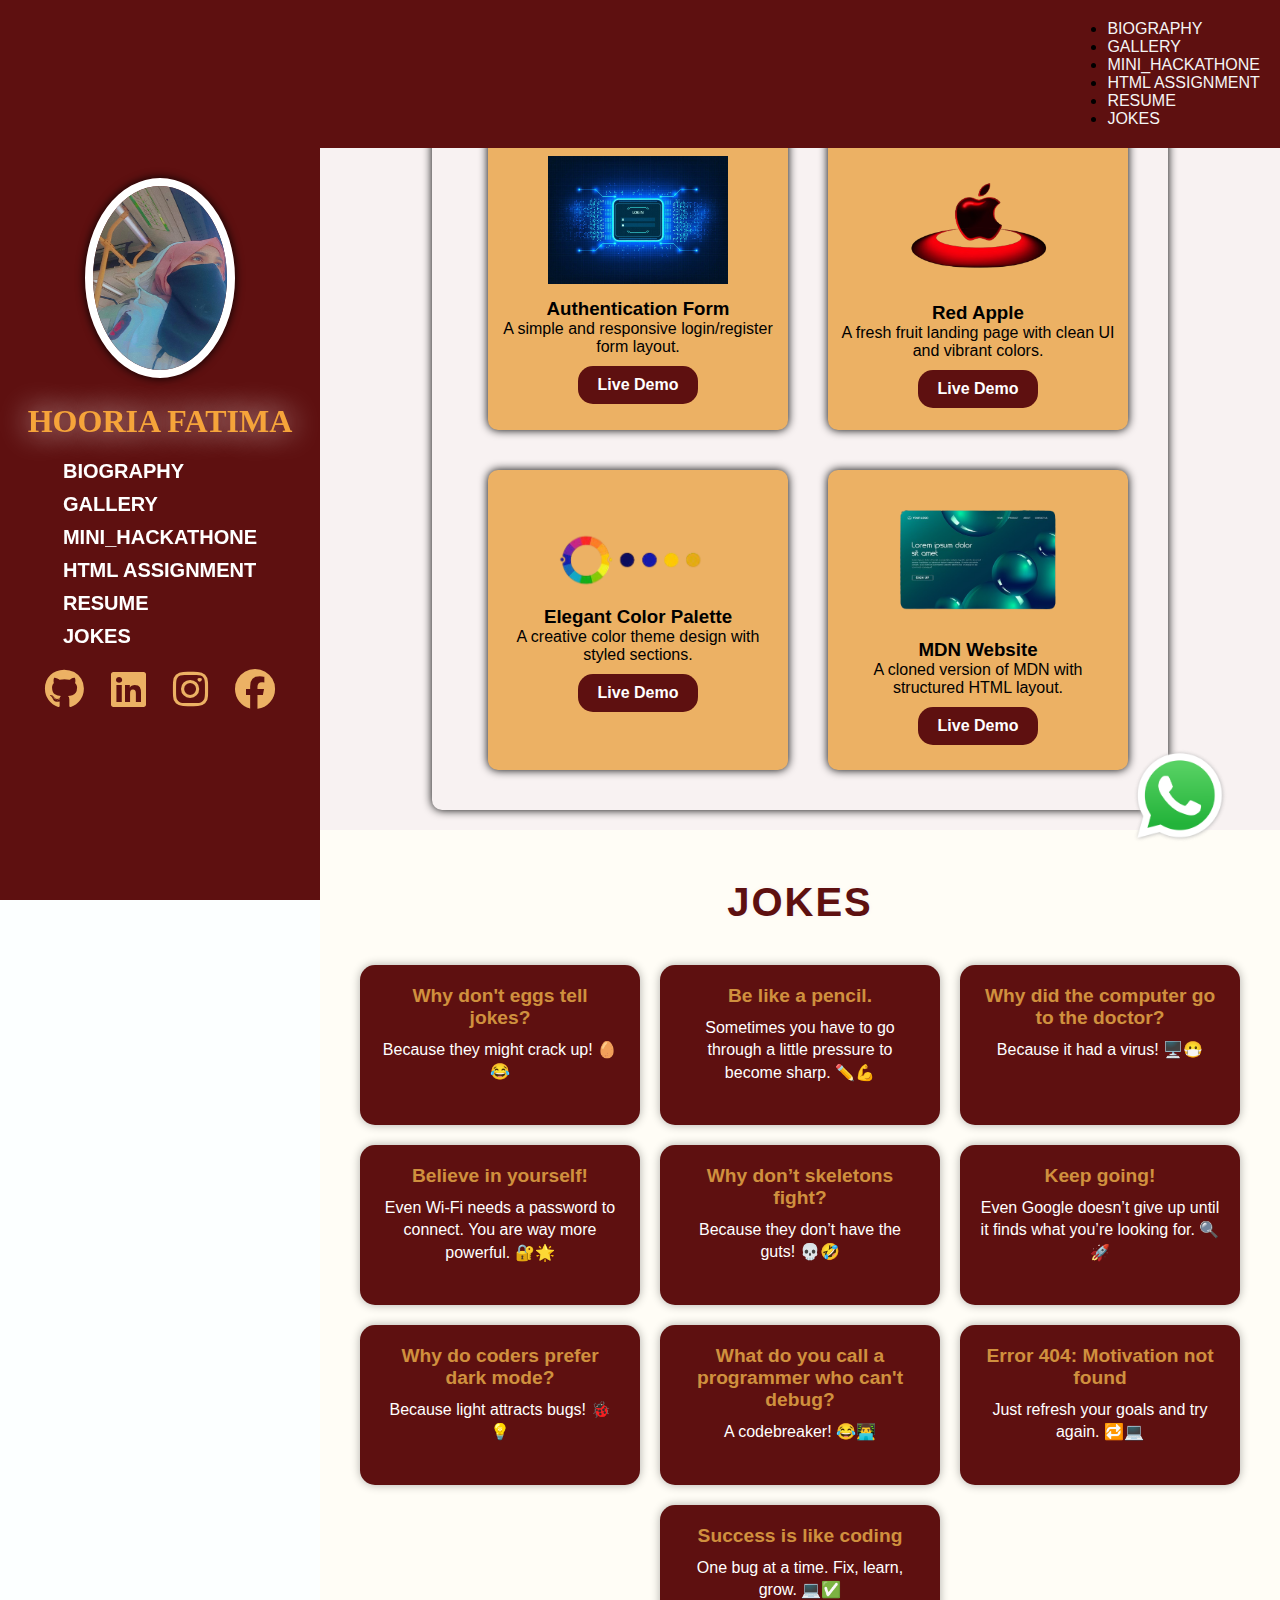
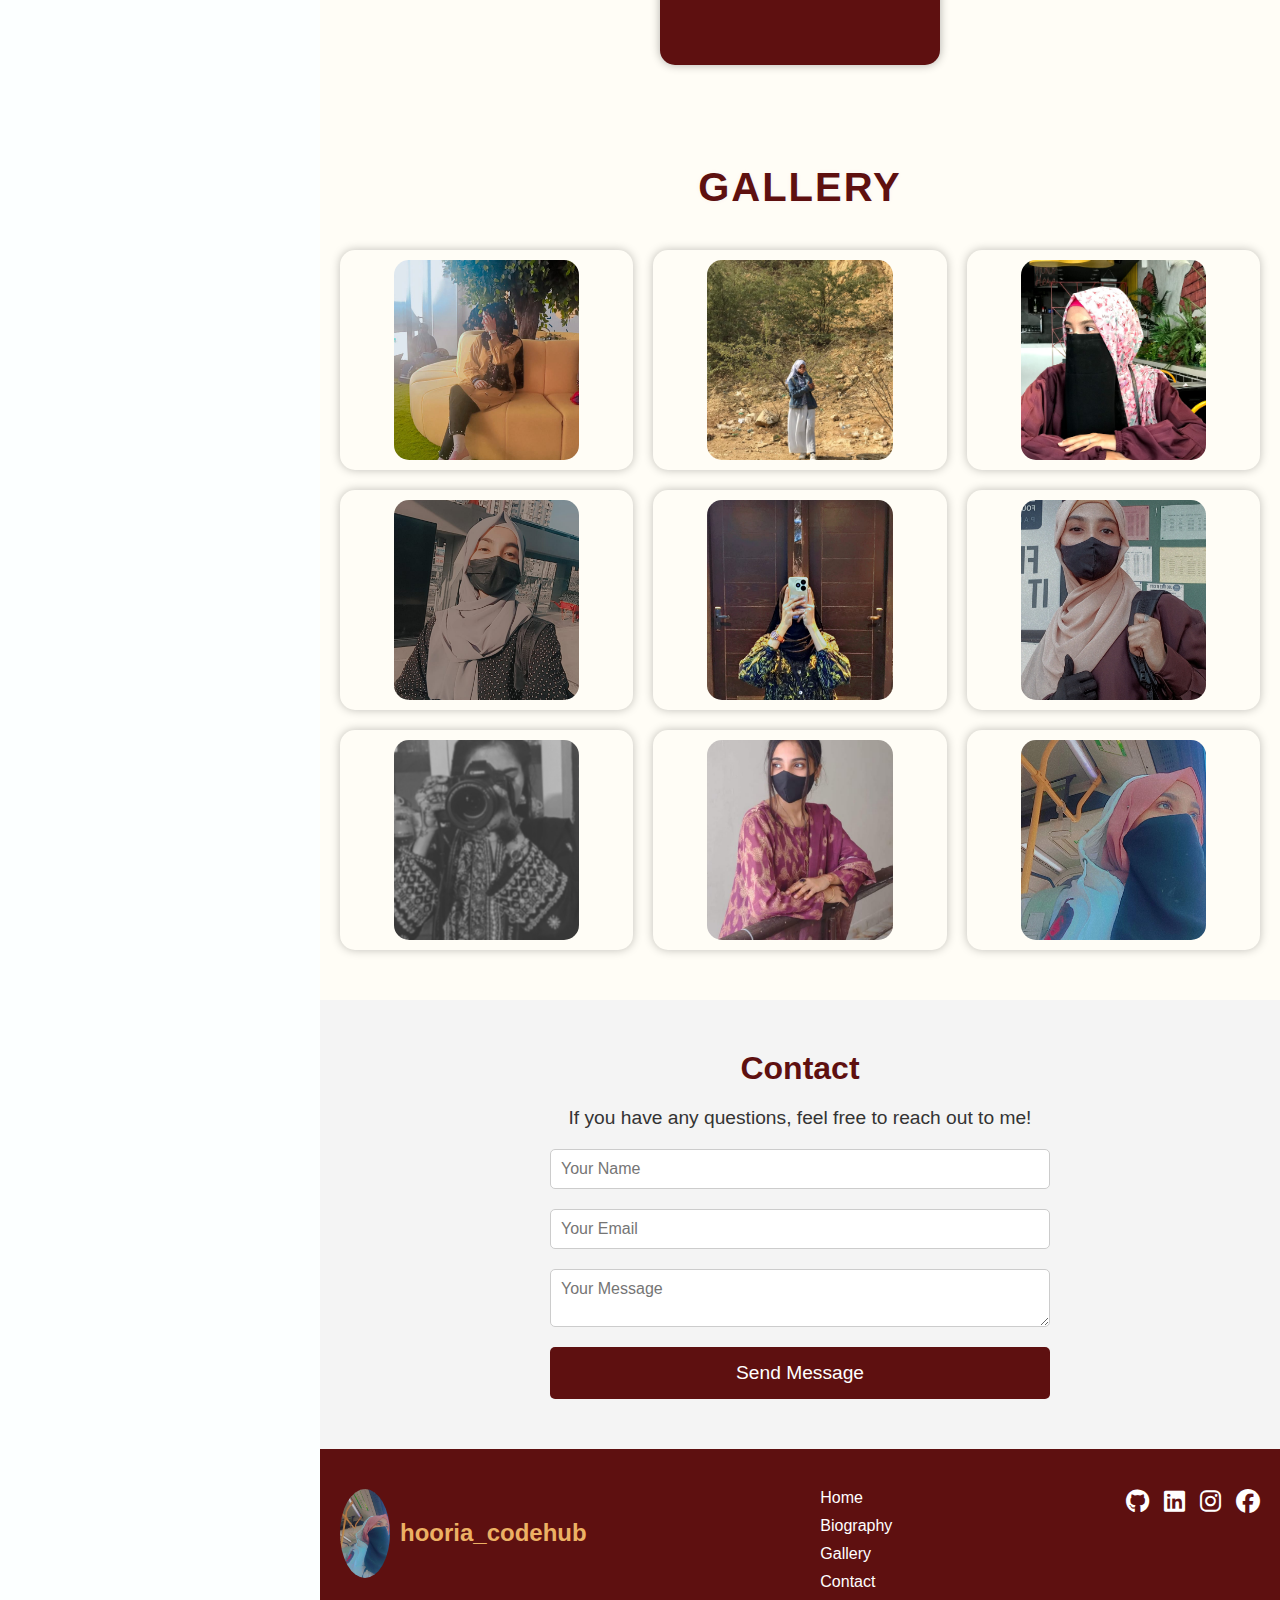
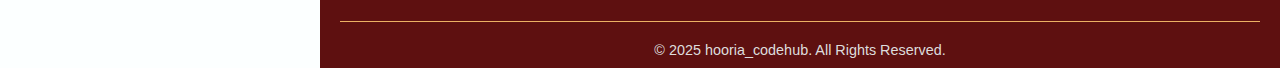
<file: index.html>
<!DOCTYPE html>
<html lang="en">
<head>
  <meta charset="UTF-8" />
  <meta name="viewport" content="width=device-width, initial-scale=1.0"/>
  <title>CSS Collection WebPage</title>
  <link rel="stylesheet" href="./style.css" />
  
  <!-- Font Awesome CDN -->
  <link rel="stylesheet" href="https://cdnjs.cloudflare.com/ajax/libs/font-awesome/6.5.0/css/all.min.css"/>
</head>
<body>
<!-- header section -->
<div class="container">
  <div class="whatsapp-logo">
    <a href="" class="whatsApp" rel="noopener noreferrer">
      <img src="./images/WhatsApp.webp" alt="" />
    </a>
  </div>

  <!-- ✅ Mobile Menu Icon -->
  <div class="menu-toggle" id="menu-toggle">
    <img
      src="images/menu.png"
      alt="menulogo"
      width="40px"
      height="40px"
      class="menu-icon"
    />
     <ul>
        <li><a href="./biography.html">BIOGRAPHY</a></li>
        <li><a href="#gallery">GALLERY</a></li>
        <li><a href="https://hk-website.netlify.app/">MINI_HACKATHONE</a></li>
        <li><a href="https://hooriakhan-html-projects.netlify.app/">HTML ASSIGNMENT</a></li>
        <li><a href="https://resume-ui-hk.netlify.app/">RESUME</a></li>
        <li><a href="#jokes">JOKES</a></li>
      </ul>
  </div>

  <div class="side-container">
    <div class="image">
      <img src="./images/logo.jpeg" alt="Website Logo" width="100px" />
      <h2>HOORIA Fatima</h2>
    </div>

    <div class="menu" id="menu">
      <ul>
        <li><a href="./biography.html">BIOGRAPHY</a></li>
        <li><a href="#gallery">GALLERY</a></li>
        <li><a href="https://hk-website.netlify.app/">MINI_HACKATHONE</a></li>
        <li><a href="https://hooriakhan-html-projects.netlify.app/">HTML ASSIGNMENT</a></li>
        <li><a href="https://resume-ui-hk.netlify.app/">RESUME</a></li>
        <li><a href="#jokes">JOKES</a></li>
      </ul>
    </div>

    <div class="icon">
      <ul>
        <li><a href="https://github.com/HKMentor" target="_blank"><i class="fa-brands fa-github"></i></a></li>
        <li><a href="https://www.linkedin.com/in/hooria-fatima-54753927b/" target="_blank"><i class="fa-brands fa-linkedin"></i></a></li>
        <li><a href="https://www.instagram.com/hooria_codehub/" target="_blank"><i class="fa-brands fa-instagram"></i></a></li>
        <li><a href="https://www.facebook.com/profile.php?id=61553411646244&ref=ig_profile_ac" target="_blank"><i class="fa-brands fa-facebook"></i></a></li>
      </ul>
    </div>
  </div>
</div>


<!-- center content -->
<div class="main-content" id="top">
  <div class="cards-container">


    <div class="card">
      <div class="card-content">
        <a href="https://681ba5df51058a76628d9cd7--monumental-tanuki-fe97eb.netlify.app/" target="_blank"  rel="noopener noreferrer">
          <img src="./images/loginform.jpg" alt="" width="100px" >
        </a>   
        <h3>Authentication Form</h3>
        <p>A simple and responsive login/register form layout.</p>
        <button class="btn"><a href="https://681ba5df51058a76628d9cd7--monumental-tanuki-fe97eb.netlify.app/" target="_blank"  rel="noopener noreferrer">Live Demo</a></button>
      </div>
    </div>
    
    <div class="card">
      <div class="card-content">
        <a href="https://681ba5a5ea00c49b4e0d585a--effortless-dolphin-41d524.netlify.app/" target="_blank"  rel="noopener noreferrer">
          <img src="./images/img01.png" alt="" width="100px">
        </a>
        <h3>Red Apple</h3>
        <p>A fresh fruit landing page with clean UI and vibrant colors.</p>
        <button class="btn"><a href="https://681ba5a5ea00c49b4e0d585a--effortless-dolphin-41d524.netlify.app/" target="_blank"  rel="noopener noreferrer">Live Demo</a></button>
      </div>
    </div>

    <div class="card">
      <div class="card-content">
        <a href="https://681f3f33ee86c8e2460f96c4--cozy-halva-ae2e69.netlify.app/" target="_blank"  rel="noopener noreferrer">
          <img src="./images/img03.png" alt="" width="100px">
        </a>
        <h3>Elegant Color Palette</h3>
        <p>A creative color theme design with styled sections.</p>
        <button class="btn"><a href="https://681f3f33ee86c8e2460f96c4--cozy-halva-ae2e69.netlify.app/" target="_blank"  rel="noopener noreferrer">Live Demo</a></button>
      </div>
    </div>

    <div class="card">
      <div class="card-content">
        <a href="https://681ba64cd73c765629b7b33b--comforting-pavlova-de4331.netlify.app/" target="_blank"  rel="noopener noreferrer">
          <img src="./images/img04.png" alt="" width="100px">
        </a>
        <h3>MDN Website</h3>
        <p>A cloned version of MDN with structured HTML layout.</p>
        <button class="btn"><a href="https://681ba64cd73c765629b7b33b--comforting-pavlova-de4331.netlify.app/" target="_blank"  rel="noopener noreferrer">Live Demo</a></button>
      </div>
    </div>

  </div>
</div>

<!--Jokes Section  -->
<div class="jokes-section" id="jokes">
  <h2>JOKES</h2>
  <div class="jokes-container">
    <div class="joke-card">

      <!-- 1st -->
      <div class="joke-conten">
        <h3>Why don't eggs tell jokes?</h3>
        <p>Because they might crack up! 🥚😂</p>
      </div>

      <!-- 2nd -->
      <div class="joke-conten">
        <h3>Be like a pencil.</h3>
        <p>Sometimes you have to go through a little pressure to become sharp. ✏️💪</p>
      </div>

      <!-- 3rd -->
      <div class="joke-conten">
        <h3>Why did the computer go to the doctor?</h3>
        <p>Because it had a virus! 🖥️😷</p>
      </div>

      <!-- 4th -->
      <div class="joke-conten">
        <h3>Believe in yourself!</h3>
        <p>Even Wi-Fi needs a password to connect. You are way more powerful. 🔐🌟</p>
      </div>

      <!-- 5th -->
      <div class="joke-conten">
        <h3>Why don’t skeletons fight?</h3>
        <p>Because they don’t have the guts! 💀🤣</p>
      </div>

      <!-- 6th -->
      <div class="joke-conten">
        <h3>Keep going!</h3>
        <p>Even Google doesn’t give up until it finds what you’re looking for. 🔍🚀</p>
      </div>

      <!-- 7th -->
      <div class="joke-conten">
        <h3>Why do coders prefer dark mode?</h3>
        <p>Because light attracts bugs! 🐞💡</p>
      </div>

      <!-- 8th -->
      <div class="joke-conten">
        <h3>What do you call a programmer who can't debug?</h3>
        <p>A codebreaker! 😂👨‍💻</p>
      </div>

      <!-- 9th -->
      <div class="joke-conten">
        <h3>Error 404: Motivation not found</h3>
        <p>Just refresh your goals and try again. 🔁💻</p>
      </div>

      <!-- 10th -->
      <div class="joke-conten">
        <h3>Success is like coding</h3>
        <p>One bug at a time. Fix, learn, grow. 💻✅</p>
      </div>

    </div>
  </div>
</div>


<!-- Gallery -->
 <div class="gallery-section" id="gallery">
  <h2>Gallery</h2>
  <div class="gallery-container">
    <div class="gallery-item">
      <img src="./images/hk1.jpeg" alt="">
    </div>
    <div class="gallery-item">
      <img src="./images/hk2.jpeg" alt="">
    </div>
    <div class="gallery-item">
      <img src="./images/hk4.jpeg" alt="">
    </div>
    <div class="gallery-item">
      <img src="./images/hk10.jpeg" alt="">
    </div>
    <div class="gallery-item">
      <img src="./images/hk3.jpeg" alt="">
    </div>
    <div class="gallery-item">
      <img src="./images/hk6.jpeg" alt="">
    </div>
    <div class="gallery-item">
      <img src="./images/hk11.jpeg" alt="">
    </div>
    <div class="gallery-item">
      <img src="./images/hk8.jpeg" alt="">
    </div>
    <div class="gallery-item">
      <img src="./images/logo.jpeg" alt="">
    </div>
  </div>
 </div>



 <!-- Contact Section -->
<div class="contact-section" id="contact">
  <h2>Contact</h2>
  <p>If you have any questions, feel free to reach out to me!</p>
  <form action="#" method="post">
    <input type="text" placeholder="Your Name" required>
    <input type="email" placeholder="Your Email" required>
    <textarea placeholder="Your Message" required></textarea>
    <button type="submit">Send Message</button>
  </form>
</div>

<!-- Footer -->
<footer class="footer">
  <div class="footer-container">
    <div class="footer-logo">
      <img src="./images/logo.jpeg" alt="Website Logo" width="50px" />
      <h3>hooria_codehub</h3>
    </div>
    <div class="footer-menu">
      <ul>
        <li><a href="#top">Home</a></li>
        <li><a href="biography.html">Biography</a></li>
        <li><a href="#gallery">Gallery</a></li>
        <li><a href="#contact">Contact</a></li>
      </ul>
    </div>
    <div class="footer-social">
      <ul>
        <li><a href="https://github.com/HKMentor" target="_blank"  rel="noopener noreferrer"><i class="fa-brands fa-github"></i></a></li>
        <li><a href="https://www.linkedin.com/in/hooria-fatima-54753927b/" target="_blank"  rel="noopener noreferrer"><i class="fa-brands fa-linkedin"></i></a></li>
        <li><a href="https://www.instagram.com/hooria_codehub/" target="_blank"  rel="noopener noreferrer"><i class="fa-brands fa-instagram"></i></a></li>
        <li><a href="https://www.facebook.com/profile.php?id=61553411646244&ref=ig_profile_ac" target="_blank"  rel="noopener noreferrer"><i class="fa-brands fa-facebook"></i></a></li>
      </ul>
    </div>
  </div>
  <div class="footer-bottom">
    <p>&copy; 2025 hooria_codehub. All Rights Reserved.</p>
  </div>
</footer>
 <!-- js -->
<script>
  const toggle = document.getElementById("menu-toggle");
  const menu = document.getElementById("menu");

  toggle.addEventListener("click", () => {
    menu.classList.toggle("active");
  });
</script>


</body>
</html>
</file>
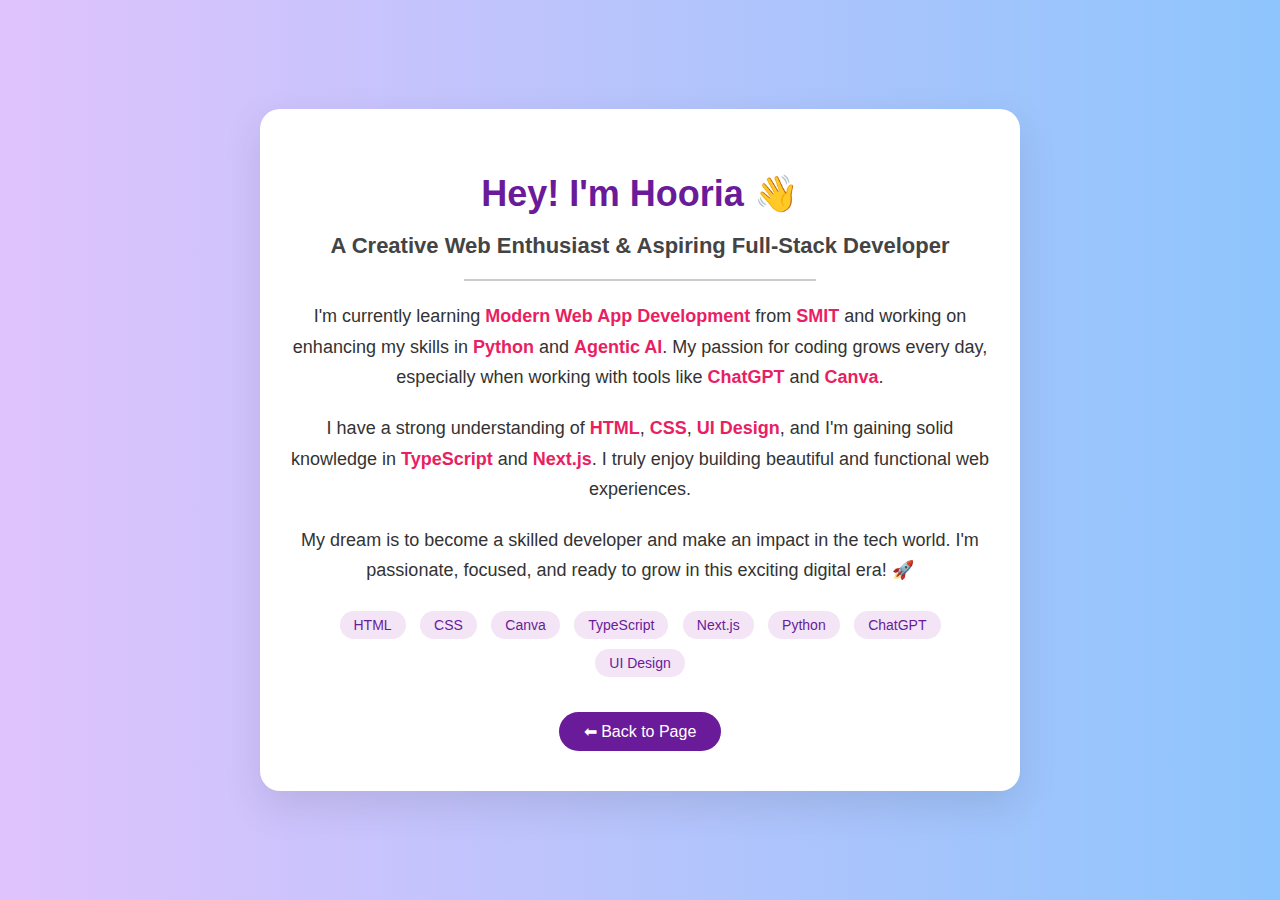
<file: biography.html>
<!DOCTYPE html>
<html lang="en">
<head>
  <meta charset="UTF-8" />
  <meta name="viewport" content="width=device-width, initial-scale=1.0"/>
  <title>Hooria Khan - Web Developer</title>
  <style>
    body {
      margin: 0;
      padding: 0;
      background: linear-gradient(to right, #e0c3fc, #8ec5fc);
      font-family: 'Poppins', sans-serif;
      display: flex;
      justify-content: center;
      align-items: center;
      min-height: 100vh;
    }

    .bio-container {
      background-color: #fff;
      border-radius: 20px;
      box-shadow: 0 15px 40px rgba(0, 0, 0, 0.1);
      max-width: 700px;
      padding: 40px 30px;
      text-align: center;
      transition: all 0.3s ease;
    }

    .bio-container:hover {
      transform: translateY(-5px);
    }

    h1 {
      font-size: 36px;
      color: #6a1b9a;
      margin-bottom: 10px;
    }

    h2 {
      font-size: 22px;
      color: #444;
      margin-bottom: 20px;
    }

    p {
      font-size: 18px;
      color: #333;
      line-height: 1.7;
      margin-bottom: 20px;
    }

    .highlight {
      color: #e91e63;
      font-weight: 600;
    }

    .tech-badge {
      display: inline-block;
      background-color: #f3e5f5;
      color: #6a1b9a;
      border-radius: 30px;
      padding: 6px 14px;
      font-size: 14px;
      margin: 5px;
      font-weight: 500;
    }

    hr {
      width: 50%;
      border: 1px solid #ccc;
      margin: 20px auto;
    }

    .back-btn {
      margin-top: 30px;
      display: inline-block;
      padding: 10px 25px;
      background-color: #6a1b9a;
      color: #fff;
      text-decoration: none;
      font-size: 16px;
      border-radius: 30px;
      transition: background 0.3s ease;
    }

    .back-btn:hover {
      background-color: #4a148c;
    }

    @media (max-width: 600px) {
      h1 { font-size: 28px; }
      p { font-size: 16px; }
    }
  </style>
</head>
<body>

  <div class="bio-container">
    <h1>Hey! I'm Hooria 👋</h1>
    <h2>A Creative Web Enthusiast & Aspiring Full-Stack Developer</h2>
    <hr>

    <p>
      I'm currently learning <span class="highlight">Modern Web App Development</span> from <span class="highlight">SMIT</span> and working on enhancing my skills in <span class="highlight">Python</span> and <span class="highlight">Agentic AI</span>. My passion for coding grows every day, especially when working with tools like <span class="highlight">ChatGPT</span> and <span class="highlight">Canva</span>.
    </p>

    <p>
      I have a strong understanding of <span class="highlight">HTML</span>, <span class="highlight">CSS</span>, <span class="highlight">UI Design</span>, and I'm gaining solid knowledge in <span class="highlight">TypeScript</span> and <span class="highlight">Next.js</span>. I truly enjoy building beautiful and functional web experiences.
    </p>

    <p>
      My dream is to become a skilled developer and make an impact in the tech world. I'm passionate, focused, and ready to grow in this exciting digital era! 🚀
    </p>

    <div>
      <span class="tech-badge">HTML</span>
      <span class="tech-badge">CSS</span>
      <span class="tech-badge">Canva</span>
      <span class="tech-badge">TypeScript</span>
      <span class="tech-badge">Next.js</span>
      <span class="tech-badge">Python</span>
      <span class="tech-badge">ChatGPT</span>
      <span class="tech-badge">UI Design</span>
    </div>

    <a href="./index.html" class="back-btn">⬅ Back to Page</a>
  </div>

</body>
</html>
</file>
<file: style.css>
*{
    margin: 0;
    padding: 0;
    box-sizing: border-box;
    font-family: sans-serif;
    scroll-behavior: smooth;
}
body{
    background-color:  rgb(252, 255, 255) ;

}
.container{
    max-width: 1300px;

    margin: 0 auto;
    padding: 20px;
    display: flex;
    justify-content: space-between;
    align-items: center;
    flex-wrap: wrap;
    background-color: #5e1010;
    position: fixed;
    top: 0;
    left: 0;
    right: 0;
    z-index: 1000;
    box-shadow: #044747;
    
}
/* whatsapp */
.whatsApp{
    position: fixed;
    bottom: 50px;
    right: 50px;
}
.whatsApp img{
    height: 100px;
    width: 100px;
}

/* side bar */
.side-container{
    display: flex;
    background-color:#5e1010;
    width: 25%;
    height: 100vh;
     position: fixed;
     top: 0;
     left: 0;
     padding: 20px;
     color: white;
     font-size: 20px;
     font-weight: bold;
     text-align: center;
     
}
.side-container{
    display: flex;
    flex-direction: column;
    justify-content: center;
    align-items: center;

}
.side-container img{
    width: 150px;
    height: 200px;
    margin-bottom: 20px;
    border-radius: 50%;
    border: 8px solid white;
    box-shadow:  0 0 10px #000;
    transition: all 0.3s ease-in-out;
    cursor: pointer;
    
}
.side-container img:hover{
    transform:  scale(1.1);
    box-shadow: 0 0 20px #000;
}
.side-container h2{
    font-size: 1.6em;
    margin-bottom: 10px;
    color: #f6a43a;
    text-shadow:  0 0 30px #f8f2f2 ;
    text-align: center;
    text-transform: uppercase;
    font-weight: bold;
    font-family:'Times New Roman', Times, serif;
}
.menu ul{
    display: flex;
    flex-direction: column;
    align-items: left;
    list-style: none;
    margin: 10px 0;
    gap: 10px;
    text-align: left;
    font-size: 1em;
    cursor: pointer;
    
}
.menu ul li a {
    color: #ffffff;
    text-decoration: none;
    transition: all 0.3s ease-in-out;
}

.menu ul li a:hover{
    color: #ecb164;
    transform: matrix(1, 1, 0, 1, 0, 0);
    text-shadow: 0 0 30px #f8f2f2;
    
}
.icon ul{
    display: flex;
    flex-direction: row;
    align-items: center;
    list-style: none;
    margin: 10px 0;
    gap: 27px;
    font-size: 2em;
    cursor: pointer;
    
}
.icon ul li a {
    color:#ecb164;
    text-decoration: none;
    transition: all 0.3s ease-in-out;
}
.icon ul li a:hover{
    color: aliceblue;
    transform: matrix(1, 1, 0, 1, 0, 0);
    text-shadow:  0 0 30px #f8f2f2;
}
/* center content card */
.main-content{
    margin-left:  25%;
    padding: 20px;
    width: 75%;
    background-color: #f8f2f2;
    display: flex;
    flex-direction: column;
    justify-content: center;
    align-items: center;
    margin-top: 20px;

}
.cards-container{
    display: flex;
    flex-wrap: wrap;
    justify-content:right;
    align-items: right;
    gap: 20px;
    margin-top: 50px;
    padding: 30px;
    background-color: #f8f2f2;
    border-radius:  10px;
    box-shadow:  0 0 10px #000;
    width: 80%;

}
.card {
    width: 300px;
    height: 300px;
    display: flex;
    background-color: #ecb164;
    border-radius: 10px;
    box-shadow: 0 0 10px #000;
    transition: all 0.3s ease-in-out;
    margin: 10px;
}

.card:hover {
    transform: scale(1.05);
    box-shadow: 0 0 20px #8f0808;
}

.card-content {
    height: 100%; /* Important: makes it take full height of card */
    display: flex;
    flex-direction: column;
    justify-content: center;
    align-items: center;
    text-align: center;
    padding: 0 10px;
    cursor: -moz-grab;
    cursor: grab;
}

.card-content img {
    width: 180px;
    margin-bottom: 10px;
    cursor: pointer;
}

.btn {
    background-color: #5e1010;
    color: white;
    padding: 10px 20px;
    border: none;
    border-radius: 15px;
    text-decoration: none;
    margin-top: 10px;
    cursor: -moz-grab;
    cursor: grab;
}

.btn a {
    color: white;
    text-decoration: none;
    font-size: 1.2em;
    font-weight: bold;

}
.btn a:hover{
    color: #ecb164;
    text-shadow: 0 0 30px #f8f2f2;
    transform:  matrix(1,1,0,1,0,0);
    transition: all 0.3s ease-in-out;
    cursor: pointer;

}

/* jokes section */
.jokes-section {
    margin-left: 25%;
    width: 75%;
    padding: 50px 20px;
    background-color: #fffdf6;
    color: #333;
}

.jokes-section h2 {
    font-size: 2.5em;
    text-align: center;
    color: #5e1010;
    margin-bottom: 40px;
    text-transform: uppercase;
    text-shadow: 0 0 5px #f8f2f2;
    letter-spacing: 2px;
}

.jokes-container {
    display: flex;
    flex-wrap: wrap;
    justify-content: center;
    gap: 30px;
}

.joke-card {
    display: flex;
    flex-wrap: wrap;
    gap: 20px;
    justify-content: center;
}

.joke-conten {
    background-color: #5e1010;
    color: #fff;
    width: 280px;
    min-height: 160px;
    border-radius: 15px;
    padding: 20px;
    box-shadow: 0 0 10px #00000050;
    transition: all 0.3s ease-in-out;
    text-align: center;
    position: relative;
}

.joke-conten:hover {
    transform: scale(1.05);
    box-shadow: 0 0 20px #8f0808;

}

.joke-conten h3 {
    font-size: 1.2em;
    margin-bottom: 10px;
    color: #d0903e;
    font-weight: bold;
}

.joke-conten p {
    font-size: 1em;
    color: #ffffff;
    font-family: 'Arial', sans-serif;
    line-height: 1.4em;
}
/* gallery */
.gallery-section {
    margin-left: 25%;
    width: 75%;
    padding: 50px 20px;
    background-color: #fffdf6;
    text-align: center;
}

.gallery-section h2 {
    font-size: 2.5em;
    color: #5e1010;
    margin-bottom: 40px;
    text-transform: uppercase;
    letter-spacing: 2px;
    text-shadow: 0 0 5px #f8f2f2;
}

.gallery-container {
    display: grid;
    grid-template-columns: repeat(auto-fit, minmax(250px, 1fr));
    gap: 20px;
    justify-items: center;
}

.gallery-item {
    width: 100%;
    max-width: 300px;
    height: 220px;
    overflow: hidden;
    border-radius: 15px;
    box-shadow: 0 0 10px #00000040;
    transition: transform 0.3s ease-in-out, box-shadow 0.3s ease-in-out;
}

.gallery-item img {
    width: 70%;
    height: 100%;
    padding: 10px;
    object-fit: cover;
    border-radius: 25px;
    transition: transform 0.3s ease-in-out;
    cursor: pointer;
}

.gallery-item:hover {
    box-shadow: 0 0 20px #8f0808;
}

/* footer */
.contact-section {
    background-color: #f4f4f4;
    padding: 50px 20px;
    margin-left: 25%;
    width: 75%;

    text-align: center;
    font-family: Arial, sans-serif;
}

.contact-section h2 {
    font-size: 2em;
    color: #5e1010;
    margin-bottom: 20px;
}

.contact-section p {
    font-size: 1.2em;
    color: #333;
    margin-bottom: 20px;
}

.contact-section form {
    display: flex;
    flex-direction: column;
    max-width: 500px;
    margin: 0 auto;
}

.contact-section input, .contact-section textarea {
    padding: 10px;
    margin-bottom: 20px;
    border: 1px solid #ccc;
    border-radius: 5px;
    font-size: 1em;
}

.contact-section button {
    background-color: #5e1010;
    color: white;
    padding: 15px;
    border: none;
    border-radius: 5px;
    font-size: 1.2em;
    cursor: pointer;
}

.contact-section button:hover {
    background-color: #ecb164;
}

/* Footer Section */
.footer {
    background-color: #5e1010;
    color: white;
    padding: 40px 20px 10px;
    font-family: Arial, sans-serif;
    margin-left: 25%;
    width: 75%;
    
  

  }
  
  .footer-container {
    display: flex;
    flex-wrap: wrap;
    justify-content: space-between;
    align-items: flex-start;
    max-width: 1200px;
    margin: 0 auto;
  }
  
  .footer-logo {
    display: flex;
    align-items: center;
    gap: 10px;
  }
  
  .footer-logo img {
    border-radius: 50%;
  }
  
  .footer-logo h3 {
    font-size: 1.5em;
    margin: 0;
    color: #ecb164;
  }
  
  .footer-menu ul,
  .footer-social ul {
    list-style: none;
    padding: 0;
  }
  
  .footer-menu li,
  .footer-social li {
    margin-bottom: 10px;
  }
  
  .footer-menu a,
  .footer-social a {
    color: white;
    text-decoration: none;
    transition: color 0.3s;
  }
  
  .footer-menu a:hover,
  .footer-social a:hover {
    color: #ecb164;
  }
  
  .footer-social ul {
    display: flex;
    gap: 15px;
  }
  
  .footer-social i {
    font-size: 1.5em;
  }
  
  .footer-bottom {
    text-align: center;
    padding-top: 20px;
    font-size: 0.9em;
    border-top: 1px solid #ecb164;
    margin-top: 20px;
    color: #ddd;
  }
  











* {
    margin: 0;
    padding: 0;
    box-sizing: border-box;
    font-family: sans-serif;
    scroll-behavior: smooth;
}

body {
    background-color: rgb(252, 255, 255);
}

.container {
    max-width: 1300px;
    margin: 0 auto;
    padding: 20px;
    display: flex;
    justify-content: space-between;
    align-items: center;
    flex-wrap: wrap;
    background-color: #5e1010;
    position: fixed;
    top: 0;
    left: 0;
    right: 0;
    z-index: 1000;
    box-shadow: #044747;
}

/* whatsapp */
.whatsApp {
    position: fixed;
    bottom: 50px;
    right: 50px;
}
.whatsApp img {
    height: 100px;
    width: 100px;
}

/* side bar */
.side-container {
    display: flex;
    background-color: #5e1010;
    width: 25%;
    height: 100vh;
    position: fixed;
    top: 0;
    left: 0;
    padding: 20px;
    color: white;
    font-size: 20px;
    font-weight: bold;
    text-align: center;
}
.side-container {
    display: flex;
    flex-direction: column;
    justify-content: center;
    align-items: center;
}

.side-container img {
    width: 150px;
    height: 200px;
    margin-bottom: 20px;
    border-radius: 50%;
    border: 8px solid white;
    box-shadow: 0 0 10px #000;
    transition: all 0.3s ease-in-out;
    cursor: pointer;
}

.side-container img:hover {
    transform: scale(1.1);
    box-shadow: 0 0 20px #000;
}

.side-container h2 {
    font-size: 1.6em;
    margin-bottom: 10px;
    color: #f6a43a;
    text-shadow: 0 0 30px #f8f2f2;
    text-align: center;
    text-transform: uppercase;
    font-weight: bold;
    font-family: 'Times New Roman', Times, serif;
}

.menu ul {
    display: flex;
    flex-direction: column;
    align-items: left;
    list-style: none;
    margin: 10px 0;
    gap: 10px;
    text-align: left;
    font-size: 1em;
    cursor: pointer;
}

.menu ul li a {
    color: #ffffff;
    text-decoration: none;
    transition: all 0.3s ease-in-out;
}

.menu ul li a:hover {
    color: #ecb164;
    transform: matrix(1, 1, 0, 1, 0, 0);
    text-shadow: 0 0 30px #f8f2f2;
}

.main{
    flex: 1;
    text-align: right;
}
.main ul{
    display: inline-block;
    list-style: none;
}
.main ul li {
    display: inline-block;
    margin-right: 20px;
}
a{
    text-decoration: none;
    color: whitesmoke;
}
.menu-icon{
    width: 20px;
    margin-left: 20px;
    display: none;}
.icon ul {
    display: flex;
    flex-direction: row;
    align-items: center;
    list-style: none;
    margin: 10px 0;
    gap: 27px;
    font-size: 2em;
    cursor: pointer;
}

.icon ul li a {
    color: #ecb164;
    text-decoration: none;
    transition: all 0.3s ease-in-out;
}

.icon ul li a:hover {
    color: aliceblue;
    transform: matrix(1, 1, 0, 1, 0, 0);
    text-shadow: 0 0 30px #f8f2f2;
}

/* center content card */
.main-content {
    margin-left: 25%;
    padding: 20px;
    width: 75%;
    background-color: #f8f2f2;
    display: flex;
    flex-direction: column;
    justify-content: center;
    align-items: center;
    margin-top: 20px;
}

.cards-container {
    display: flex;
    flex-wrap: wrap;
    justify-content: right;
    align-items: right;
    gap: 20px;
    margin-top: 50px;
    padding: 30px;
    background-color: #f8f2f2;
    border-radius: 10px;
    box-shadow: 0 0 10px #000;
    width: 80%;
}

.card {
    width: 300px;
    height: 300px;
    display: flex;
    background-color: #ecb164;
    border-radius: 10px;
    box-shadow: 0 0 10px #000;
    transition: all 0.3s ease-in-out;
    margin: 10px;
}

.card:hover {
    transform: scale(1.05);
    box-shadow: 0 0 20px #8f0808;
}

.card-content {
    height: 100%;
    display: flex;
    flex-direction: column;
    justify-content: center;
    align-items: center;
    text-align: center;
    padding: 0 10px;
    cursor: -moz-grab;
    cursor: grab;
}

.card-content img {
    width: 180px;
    margin-bottom: 10px;
    cursor: pointer;
}

.btn {
    background-color: #5e1010;
    color: white;
    padding: 10px 20px;
    border: none;
    border-radius: 15px;
    text-decoration: none;
    margin-top: 10px;
    cursor: -moz-grab;
    cursor: grab;
}

.btn a {
    color: white;
    text-decoration: none;
    font-size: 1.2em;
    font-weight: bold;
}

.btn a:hover {
    color: #ecb164;
    text-shadow: 0 0 30px #f8f2f2;
    transform: matrix(1, 1, 0, 1, 0, 0);
    transition: all 0.3s ease-in-out;
    cursor: pointer;
}


/* Responsive Styles for Mobile */
@media (max-width: 768px) {

    .joke-card{
        padding: 0 ;
        padding-right: 70px;
    }
    .side-container {
        width: 100%;
        height: 30px;
        position: relative;
        padding: 10px;
        flex-direction: row;
        justify-content: space-between;
        align-items: center;
        font-size: 15px;text-align: center;

    }
    
    .side-container h2 {
        font-size: 1.2em;
    }
     .side-container img{
      display: none; 
     }
    .menu ul  {
      display: none;
      flex-direction: column;
      align-items: center;
      list-style: none;
      margin: 10px 0;
        background: #5e1010;
        /* width: 100%; */
        overflow: hidden;
        font-size: 10px;
        width: 150px;
        padding: 5px 5px;
        transition: max-height 0.5s;
    }
    .menu ul li{
         display: block;
        margin-right: 40px;
        margin-top: 0px;
        margin-bottom: 20px;
    }
    .menu ul li a {
                color: #fff;

    }

    .icon ul {
     
        display: none;
    }
     .menu-icon{
        display: block;
        cursor: pointer;
    }


    /* Center Content */
    .main-content {
        margin-left: 0;
        width: 100%;
    }

    .cards-container {
        width: 100%;
        padding: 20px;
    }

    .card {
        width: 100%;
        height: auto;
        
    }

    .btn {
        width: 100%;
        padding: 15px 0;
        margin-bottom: 10px;
    }
    
.whatsApp{
    position: fixed;
    bottom: 50px;
    left: 20px;
}
.whatsApp img{
    height: 50px;
    width: 50px;
}

    /* Adjust Gallery */
    .gallery-container {
        grid-template-columns: repeat(auto-fit, minmax(200px, 1fr));
        
        
    }

    /* Adjust Footer */
    .footer {
        margin-left: 0;
        width: 100%;
    }

    .footer-container {
        flex-direction: column;
        align-items: center;
    }

    .footer-logo h3 {
        font-size: 1.2em;
    }

    .footer-menu, .footer-social {
        text-align: center;
    }

    .footer-social ul {
        justify-content: center;
    }

    .footer-social i {
        font-size: 1.2em;
    }
}
</file>
